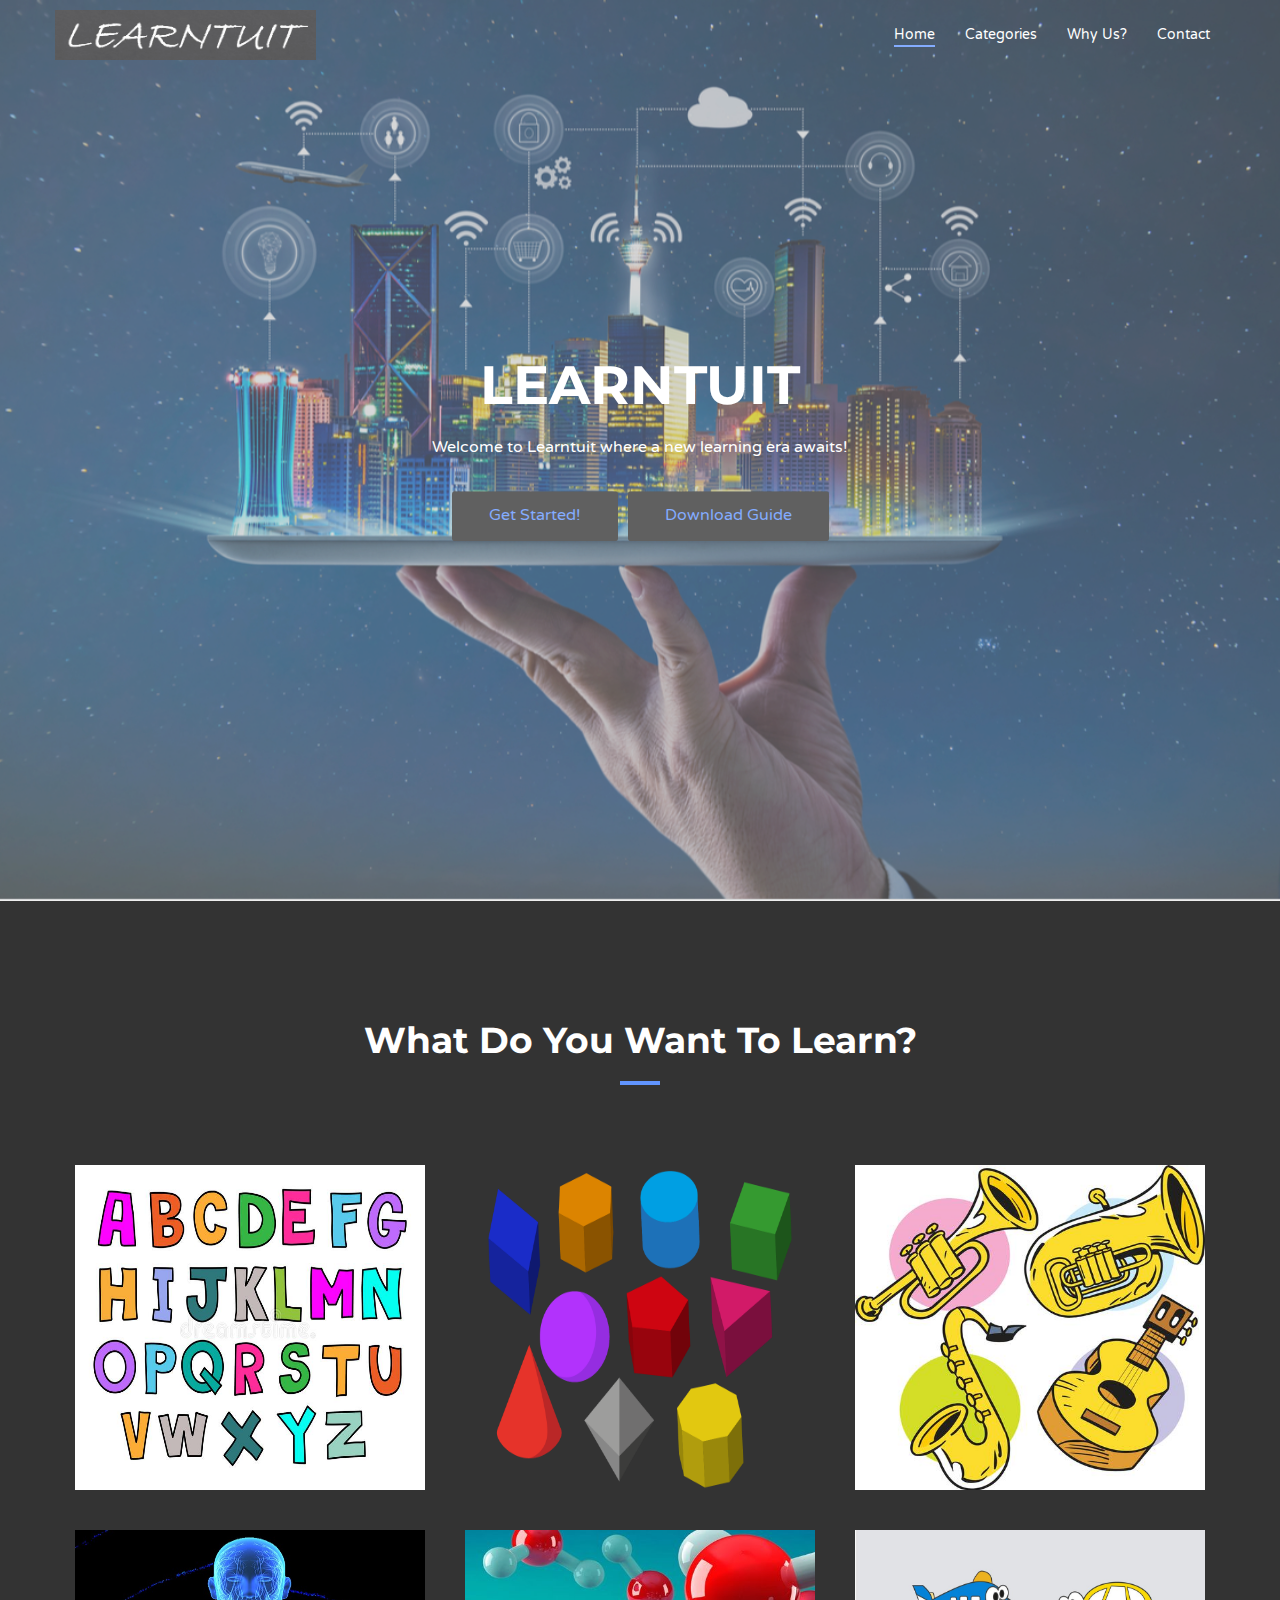
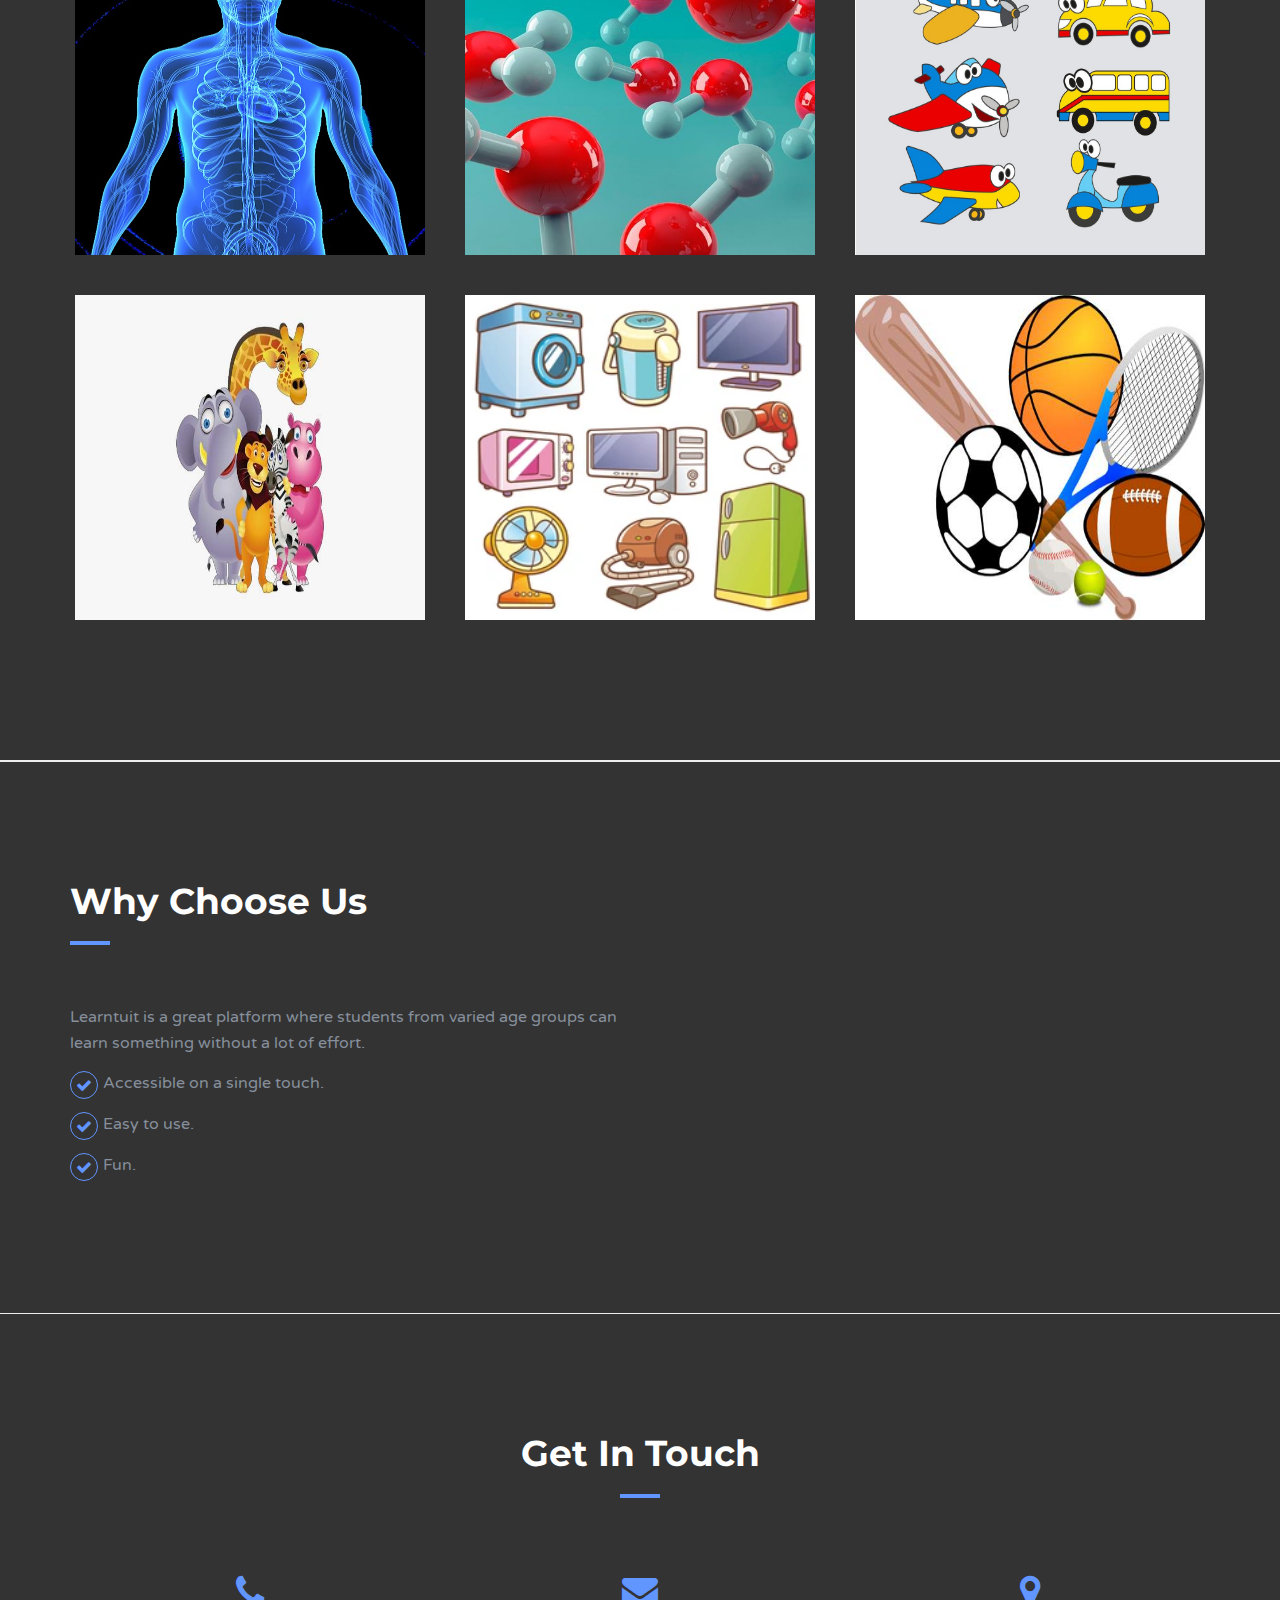
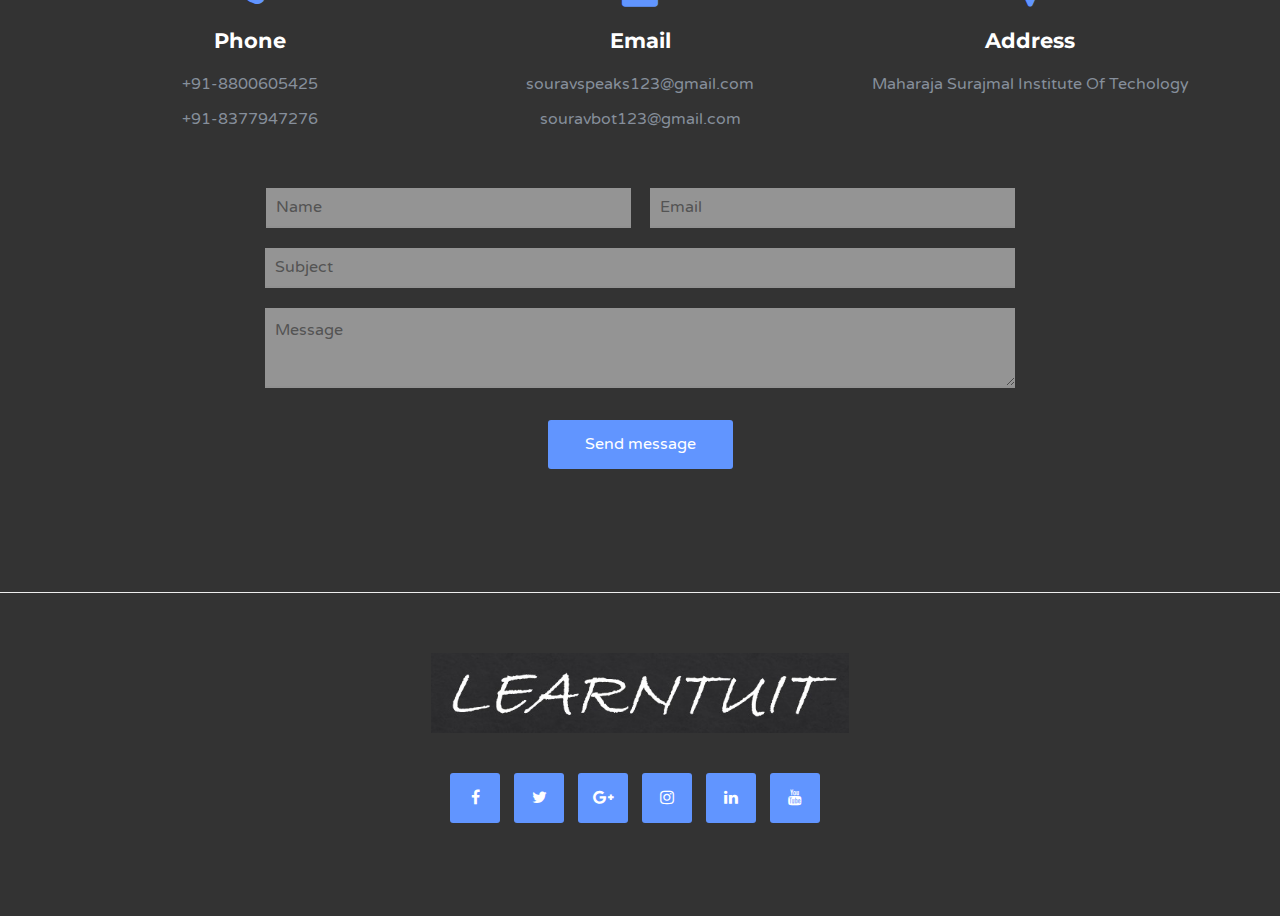
<file: index.html>
<!DOCTYPE html>
<html lang="en">

<head>
	<meta charset="utf-8">
	<link rel="shortcut icon" href="Assets/img/favicon.ico" type="image/x-icon">
	<meta http-equiv="X-UA-Compatible" content="IE=edge">
	<meta name="viewport" content="width=device-width, initial-scale=1">
	<!-- The above 3 meta tags *must* come first in the head; any other head content must come *after* these tags -->

	<title>Learntuit</title>

	<!-- Google font -->
	<link href="https://fonts.googleapis.com/css?family=Montserrat:400,700%7CVarela+Round" rel="stylesheet">

	<!-- Bootstrap -->
	<link type="text/css" rel="stylesheet" href="Assets/css/bootstrap.min.css" />

	<!-- Owl Carousel -->
	<link type="text/css" rel="stylesheet" href="Assets/css/owl.carousel.css" />
	<link type="text/css" rel="stylesheet" href="Assets/css/owl.theme.default.css" />

	<!-- Magnific Popup -->
	<link type="text/css" rel="stylesheet" href="Assets/css/magnific-popup.css" />

	<!-- Font Awesome Icon -->
	<link rel="stylesheet" href="Assets/css/font-awesome.min.css">

	<!-- Custom stlylesheet -->
	<link type="text/css" rel="stylesheet" href="Assets/css/style.css" />

	<!-- HTML5 shim and Respond.js for IE8 support of HTML5 elements and media queries -->
	<!-- WARNING: Respond.js doesn't work if you view the page via file:// -->
	<!--[if lt IE 9]>
		<script src="https://oss.maxcdn.com/html5shiv/3.7.3/html5shiv.min.js"></script>
		<script src="https://oss.maxcdn.com/respond/1.4.2/respond.min.js"></script>
	<![endif]-->
</head>

<body>
	<!-- Header -->
	<header id="home">
		<!-- Background Image -->
		<div class="bg-img" style="background-image: url('Assets/img/home.jpg');">
			<div class="overlay"></div>
		</div>
		<!-- /Background Image -->

		<!-- Nav -->
		<nav id="nav" class="navbar nav-transparent">
			<div class="container">

				<div class="navbar-header">
					<!-- Logo -->
					<div class="navbar-brand">
						<a href="index.html">
							<img class="logo" src="Assets/img/learntuit.jpg" alt="logo">
							<img class="logo-alt" src="Assets/img/learntuit.jpg" alt="logo">
						</a>
					</div>
					<!-- /Logo -->

					<!-- Collapse nav button -->
					<div class="nav-collapse">
						<span></span>
					</div>
					<!-- /Collapse nav button -->
				</div>

				<!--  Main navigation  -->
				<ul class="main-nav nav navbar-nav navbar-right">
					<li><a href="#home">Home</a></li>
					<!-- <li><a href="#about">About</a></li> -->
					<li><a href="#topics">Categories</a></li>
					<li><a href="#features">Why Us?</a></li>
					<li><a href="#contact">Contact</a></li>
				</ul>
				<!-- /Main navigation -->

			</div>
		</nav>
		<!-- /Nav -->

		<!-- home wrapper -->
		<div class="home-wrapper">
			<div class="container">
				<div class="row">

					<!-- home content -->
					<div class="col-md-10 col-md-offset-1">
						<div class="home-content">
							<h1 class="white-text">Learntuit</h1>
							<p class="white-text">Welcome to Learntuit where a new learning era awaits!
							</p>
							<button class="white-btn"><a href="#topics">Get Started!</a></button>
							<button class="white-btn"><a href="./learntuit-Guide.pdf" download="learntuitGuide">Download Guide</a></button>
							<!-- <button class="main-btn"><a href="howto.html" style="color:#ffff">Guide</a></button> -->
						</div>
					</div>
					<!-- /home content -->

				</div>
			</div>
		</div>
		<!-- /home wrapper -->

	</header>
	


	<!-- Portfolio -->
	<div id="topics" class="section md-padding bg-grey">

		<!-- Container -->
		<div class="container">

			<!-- Row -->
			<div class="row">

				<!-- Section header -->
				<div class="section-header text-center">
					<h2 class="title">What do you want to learn?</h2>
				</div>
				<!-- /Section header -->

				<!-- Work Alphabets -->
				<div class="col-md-4 col-xs-6 work">
					<img class="img-responsive" src="Assets/img/categories/alphabets.jpg" alt="">
					<div class="overlay"></div>
					<div class="work-content">
						<span>Category</span>
						<h3>Alphabets</h3>
						<div class="work-link">
							<a href="./categories/alphabets.html" target="_blank"><i class="fa fa-external-link"></i></a>
						</div>
					</div>
				</div>
				<!-- /Work -->

				<!-- Work Shapes-->
				<div class="col-md-4 col-xs-6 work">
					<img class="img-responsive" src="Assets/img/categories/shapes.png" alt="">
					<div class="overlay"></div>
					<div class="work-content">
						<span>Category</span>
						<h3>Shapes</h3>
						<div class="work-link">
							<a href="./categories/shapes.html" target="_blank"><i class="fa fa-external-link"></i></a>
						</div>
					</div>
				</div>
				<!-- /Work -->

				<!-- Work Music instuments-->
				<div class="col-md-4 col-xs-6 work">
					<img class="img-responsive" src="Assets/img/categories/instruments.png" alt="">
					<div class="overlay"></div>
					<div class="work-content">
						<span>Category</span>
						<h3>Music instuments</h3>
						<div class="work-link">
							<a href="./categories/instruments.html" target="_blank"><i class="fa fa-external-link"></i></a>
						</div>
					</div>
				</div>
				<!-- /Work -->

				<!-- Work Human body Parts-->
				<div class="col-md-4 col-xs-6 work">
					<img class="img-responsive" src="Assets/img/categories/body.jpg" alt="">
					<div class="overlay"></div>
					<div class="work-content">
						<span>Category</span>
						<h3>Human Body Parts</h3>
						<div class="work-link">
							<a href="./categories/humanbody.html" target="_blank"><i class="fa fa-external-link"></i></a>
						</div>
					</div>
				</div>
				<!-- /Work -->

				<!-- Work Chemistry-->
				<div class="col-md-4 col-xs-6 work">
					<img class="img-responsive" src="Assets/img/categories/molecules.jpg" alt="">
					<div class="overlay"></div>
					<div class="work-content">
						<span>Category</span>
						<h3>Molecules</h3>
						<div class="work-link">
							<a href="./categories/molecules.html" target="_blank"><i class="fa fa-external-link"></i></a>
						</div>
					</div>
				</div>
				<!-- /Work -->

				<!-- Work Vehicles-->
				<div class="col-md-4 col-xs-6 work">
					<img class="img-responsive" src="Assets/img/categories/vehicles.jpg" alt="">
					<div class="overlay"></div>
					<div class="work-content">
						<span>Category</span>
						<h3>Vehicles</h3>
						<div class="work-link">
							<a href="./categories/vehicles.html" target="_blank"><i class="fa fa-external-link"></i></a>
						</div>
					</div>
				</div>
				<!-- /Work -->

				<!-- Work Animals-->
				<div class="col-md-4 col-xs-6 work">
					<img class="img-responsive" src="Assets/img/categories/animals.png" alt="">
					<div class="overlay"></div>
					<div class="work-content">
						<span>Category</span>
						<h3>Animals</h3>
						<div class="work-link">
							<a href="./categories/animals.html" target="_blank"><i class="fa fa-external-link"></i></a>
						</div>
					</div>
				</div>
				<!-- /Work -->

				<!-- Work Electronic-->
				<div class="col-md-4 col-xs-6 work">
					<img class="img-responsive" src="Assets/img/categories/electronics.png" alt="">
					<div class="overlay"></div>
					<div class="work-content">
						<span>Category</span>
						<h3>Electronics</h3>
						<div class="work-link">
							<a href="./categories/electronics.html" target="_blank"><i class="fa fa-external-link"></i></a>
						</div>
					</div>
				</div>
				<!-- /Work -->
				
				<!-- Work Sports-->
				<div class="col-md-4 col-xs-6 work">
					<img class="img-responsive" src="Assets/img/categories/sports.jpeg" alt="">
					<div class="overlay"></div>
					<div class="work-content">
						<span>Category</span>
						<h3>Sports</h3>
						<div class="work-link">
							<a href="./categories/sports.html" target="_blank"><i class="fa fa-external-link"></i></a>
						</div>
					</div>
				</div>
				<!-- /Work -->
				

			</div>
			<!-- /Row -->

		</div>
		<!-- /Container -->

	</div>
	<!-- /Portfolio -->

	


	<!-- Why Choose Us -->
	<div id="features" class="section md-padding bg-grey">

		<!-- Container -->
		<div class="container">

			<!-- Row -->
			<div class="row">

				<!-- why choose us content -->
				<div class="col-md-6">
					<div class="section-header">
						<h2 class="title">Why Choose Us</h2>
					</div>
					<p>Learntuit is a great platform where students from varied age groups can learn
					something without a lot of effort.</p>
					<div class="feature">
						<i class="fa fa-check"></i>
						<p>Accessible on a single touch.</p>
					</div>
					<div class="feature">
						<i class="fa fa-check"></i>
						<p>Easy to use.</p>
					</div>
					<div class="feature">
						<i class="fa fa-check"></i>
						<p>Fun.</p>
					</div>
				</div>
				

			</div>
			<!-- /Row -->

		</div>
		<!-- /Container -->

	</div>
	<!-- /Why Choose Us -->


	<!-- Numbers -->
	

	<!-- Contact -->
	<div id="contact" class="section md-padding">

		<!-- Container -->
		<div class="container">

			<!-- Row -->
			<div class="row">

				<!-- Section-header -->
				<div class="section-header text-center">
					<h2 class="title">Get in touch</h2>
				</div>
				<!-- /Section-header -->

				<!-- contact -->
				<div class="col-sm-4">
					<div class="contact">
						<i class="fa fa-phone"></i>
						<h3>Phone</h3>
						<p>+91-8800605425</p>
						<p>+91-8377947276</p>
					</div>
				</div>
				<!-- /contact -->

				<!-- contact -->
				<div class="col-sm-4">
					<div class="contact">
						<i class="fa fa-envelope"></i>
						<h3>Email</h3>
						<p>souravspeaks123@gmail.com</p>
						<p>souravbot123@gmail.com</p>
					</div>
				</div>
				<!-- /contact -->

				<!-- contact -->
				<div class="col-sm-4">
					<div class="contact">
						<i class="fa fa-map-marker"></i>
						<h3>Address</h3>
						<p>Maharaja Surajmal Institute Of Techology</p>
					</div>
				</div>
				<!-- /contact -->

				<!-- contact form -->
				<div class="col-md-8 col-md-offset-2">
					<form class="contact-form">
						<input type="text" class="input" placeholder="Name">
						<input type="email" class="input" placeholder="Email">
						<input type="text" class="input" placeholder="Subject">
						<textarea class="input" placeholder="Message"></textarea>
						<button class="main-btn">Send message</button>
					</form>
				</div>
				<!-- /contact form -->

			</div>
			<!-- /Row -->

		</div>
		<!-- /Container -->

	</div>
	<!-- /Contact -->

	<hr style="line-height: 1px; margin: 0%;">
	<!-- Footer -->
	<footer id="footer" class="sm-padding bg-dark">
		<!-- Container -->
		<div class="container">

			<!-- Row -->
			<div class="row">

				<div class="col-md-12">

					<!-- footer logo -->
					<div class="footer-logo">
						<a href="index.html"><img src="Assets/img/learntuit.jpg" alt="logo"></a>
					</div>
					<!-- /footer logo -->

					<!-- footer follow -->
					<ul class="footer-follow">
						<li><a href="#"><i class="fa fa-facebook"></i></a></li>
						<li><a href="#"><i class="fa fa-twitter"></i></a></li>
						<li><a href="#"><i class="fa fa-google-plus"></i></a></li>
						<li><a href="#"><i class="fa fa-instagram"></i></a></li>
						<li><a href="#"><i class="fa fa-linkedin"></i></a></li>
						<li><a href="#"><i class="fa fa-youtube"></i></a></li>
					</ul>
					<!-- /footer follow -->

				</div>

			</div>
			<!-- /Row -->

		</div>
		<!-- /Container -->

	</footer>
	<!-- /Footer -->

	<!-- Back to top -->
	<div id="back-to-top"></div>
	<!-- /Back to top -->

	<!-- Preloader -->
	<div id="preloader">
		<div class="preloader">
			<span></span>
			<span></span>
			<span></span>
			<span></span>
		</div>
	</div>
	<!-- /Preloader -->

	<!-- jQuery Plugins -->
	<script type="text/javascript" src="Assets/js/jquery.min.js"></script>
	<script type="text/javascript" src="Assets/js/bootstrap.min.js"></script>
	<script type="text/javascript" src="Assets/js/owl.carousel.min.js"></script>
	<script type="text/javascript" src="Assets/js/jquery.magnific-popup.js"></script>
	<script type="text/javascript" src="Assets/js/main.js"></script>

</body>

</html>
</file>
<file: Assets/css/style.css>
/*
Theme Name:
Author: yaminncco

Colors:
	Body 		  : #868F9B
	Headers 	: #10161A
	Primary 	: #6195FF
	Dark      : #FCFCFF
	Grey 		  : #F4F4F4 #FAFAFA #EEE

Fonts: Montserrat Varela Round

Table OF Contents
------------------------------------
1 > General
2 > Logo
3 > Navigation
4 > Header
5 > About
6 > Portfolio
7 > Services
8 >  Why choose us
9 >  Numbers
10 > Pricing
11 > Testimonial
12 > Team
13 > Blog
14 > Blog post
15 > Blog sidebar
16 > Contact
17 > Footer
18 > Responsive
19 > Owl theme
20 > Back to top
21 > Preloader

------------------------------------*/

/*------------------------------------*\
	General
\*------------------------------------*/


/* -- typography -- */

body {
    font-family: 'Varela Round', sans-serif;
    font-size: 16px;
    line-height: 1.6;
    overflow-x: hidden;
    color: #868F9B;
}

h1, h2, h3, h4, h5, h6 {
    font-family: 'Montserrat', sans-serif;
    font-weight: 700;
    margin-top: 0px;
    margin-bottom: 20px;
    color: white;
}

h1 {
    font-size: 54px;
}

h2 {
    font-size: 36px;
}

h3 {
    font-size: 21px;
}

h4 {
    font-size: 18px;
}

h5 {
    font-size: 16px;
}

a {
    color: #6195FF;
    text-decoration: none;
    -webkit-transition: 0.2s opacity;
    transition: 0.2s opacity;
}

a:hover, a:focus {
    text-decoration: none;
    outline: none;
    opacity: 0.8;
    color: #6195FF;
}

.main-color {
    color: #6195FF;
}

.white-text {
    color: #FFF;
}

::-moz-selection {
    background-color: #6195FF;
    color: #FFF;
}

::selection {
    background-color: #6195FF;
    color: #FFF;
}

ul, ol {
    margin: 0;
    padding: 0;
    list-style: none
}

/* -- section  -- */

.section {
    position: relative;
}

.md-padding {
    padding-top: 120px;
    padding-bottom: 120px;
    background: #333;
}

.sm-padding {
    padding-top: 60px;
    padding-bottom: 60px;
}


/* --  background section  -- */

.bg-grey {
    background-color: #333;
    border-top: 1px solid #EEE;
    border-bottom: 1px solid #EEE;
}

.bg-dark {
    background-color: #333;
}


/* --  background image section  -- */

.bg-img {
    position: absolute;
    left: 0;
    top: 0;
    right: 0;
    bottom: 0;
    z-index: -1;
    background-position: center;
    background-size: cover;
    background-attachment: fixed;
}

.bg-img .overlay {
    position: absolute;
    left: 0;
    top: 0;
    right: 0;
    bottom: 0;
    opacity: .8;
    background: #45484c57;
    /* background: rgb(69 72 76 / 65%); */
}


/* --  section header  -- */

.section-header {
    position: relative;
    margin-bottom: 60px;
}

.section-header .title {
    text-transform: capitalize;
}

.title:after {
    content:"";
  	display:block;
  	height:4px;
  	width:40px;
  	background-color: #6195FF;
    margin-top: 20px;
}

.text-center .title:after {
    margin: 20px auto 0px;
}

/* --  Input  -- */

input[type="text"], input[type="email"], input[type="password"], input[type="number"], input[type="date"], input[type="url"], input[type="tel"], textarea {
    height: 40px;
    width: 100%;
    border: none;
	  background: #F4F4F4;
    border-bottom: 2px solid #EEE;
    color: #354052;
    padding: 0px 10px;
    opacity: 0.5;
    -webkit-transition: 0.2s border-color, 0.2s opacity;
    transition: 0.2s border-color, 0.2s opacity;
}

textarea {
    padding: 10px 10px;
    min-height: 80px;
    resize: vertical;
}

input[type="text"]:focus, input[type="email"]:focus, input[type="password"]:focus, input[type="number"]:focus, input[type="date"]:focus, input[type="url"]:focus, input[type="tel"]:focus, textarea:focus {
    border-color: #6195FF;
    opacity: 1;
}

/* --  Buttons  -- */

.main-btn, .white-btn, .outline-btn {
    display: inline-block;
    padding: 10px 35px;
    margin: 3px;
    border: 2px solid transparent;
    border-radius: 3px;
    -webkit-transition: 0.2s opacity;
    transition: 0.2s opacity;
}

.main-btn {
    background: #6195FF;
    color: #FFF;
}

.white-btn {
    background: #333;
    color: #10161A !important;
}

.outline-btn {
    background: transparent;
    color: #6195FF !important;
    border-color: #6195FF;
}

.main-btn:hover, .white-btn:hover, .outline-btn:hover {
    opacity: 0.8;
}


/*------------------------------------*\
	Logo
\*------------------------------------*/

.navbar-brand {
    padding: 0;
}

.navbar-brand .logo, .navbar-brand .logo-alt {
    max-height: 50px;
    display: block;
}

#nav:not(.nav-transparent):not(.fixed-nav) .navbar-brand .logo-alt {
	display: none;
}

#nav.nav-transparent:not(.fixed-nav) .navbar-brand .logo {
	display: none;
}

#nav.fixed-nav .navbar-brand .logo-alt {
    display: none;
}

@media only screen and (max-width: 767px) {
    #nav.nav-transparent .navbar-brand .logo-alt {
        display: none !important;
    }
    #nav.nav-transparent .navbar-brand .logo {
        display: block !important;
    }
}


/*------------------------------------*\
	Navigation
\*------------------------------------*/

#nav {
    padding: 10px 0px;
    background: #FFF;
    -webkit-transition: 0.2s padding;
    transition: 0.2s padding;
    z-index: 999;
}

#nav.navbar {
    border: none;
    border-radius: 0;
    margin-bottom: 0px;
}

#nav.fixed-nav {
    position: fixed;
    left: 0;
    right: 0;
    padding: 0px 0px;
    background-color: #FFF !important;
    border-bottom: 1px solid #EEE;
}

#nav.nav-transparent {
    background: transparent;
}


/* -- default nav -- */

@media only screen and (min-width: 768px) {
    .main-nav li {
        padding: 0px 15px;
    }
    .main-nav li a {
        font-size: 14px;
        -webkit-transition: 0.2s color;
        transition: 0.2s color;
    }
    .main-nav>li>a {
        color: #10161A;
        padding: 15px 0px;
    }
    #nav.nav-transparent:not(.fixed-nav) .main-nav>li>a {
        color: #fff;
    }
    .main-nav>li>a:hover, .main-nav>li>a:focus, .main-nav>li.active>a {
        background: transparent;
        color: #6195FF;
    }
    .main-nav>li>a:after {
        content: "";
        display: block;
        background-color: #6195FF;
        height: 2px;
        width: 0%;
        -webkit-transition: 0.2s width;
        transition: 0.2s width;
    }
    .main-nav>li>a:hover:after, .main-nav>li.active>a:after {
        width: 100%;
    }
    /* dropdown */
    .has-dropdown {
        position: relative;
    }
    .has-dropdown>a:before {
        font-family: 'FontAwesome';
        content: "\f054";
        font-size: 6px;
        margin-left: 6px;
        float: right;
        -webkit-transform: rotate(90deg);
        -ms-transform: rotate(90deg);
        transform: rotate(90deg);
        -webkit-transition: 0.2s transform;
        transition: 0.2s transform;
    }
    .dropdown {
        position: absolute;
        right: -50%;
        top: 0;
        background-color: #6195FF;
        width: 200px;
        -webkit-box-shadow: 0px 5px 5px -5px rgba(53, 64, 82, 0.2);
        box-shadow: 0px 5px 5px -5px rgba(53, 64, 82, 0.2);
        -webkit-transform: translateY(15px) translateX(50%);
        -ms-transform: translateY(15px) translateX(50%);
        transform: translateY(15px) translateX(50%);
        opacity: 0;
        visibility: hidden;
        -webkit-transition: 0.2s all;
        transition: 0.2s all;
    }
    .main-nav>.has-dropdown>.dropdown {
        top: 100%;
        right: 50%;
    }
    .main-nav>.has-dropdown>.dropdown .dropdown.dropdown-left {
        right: 150%;
    }
    .dropdown li a {
        display: block;
        color: #FFF;
        border-top: 1px solid rgba(250, 250, 250, 0.1);
        padding: 10px 0px;
    }
    .dropdown li:nth-child(1) a {
        border-top: none;
    }
    .has-dropdown:hover>.dropdown {
        opacity: 1;
        visibility: visible;
        -webkit-transform: translateY(0px) translateX(50%);
        -ms-transform: translateY(0px) translateX(50%);
        transform: translateY(0px) translateX(50%);
    }
    .has-dropdown:hover>a:before {
        -webkit-transform: rotate(0deg);
        -ms-transform: rotate(0deg);
        transform: rotate(0deg);
    }
    .nav-collapse {
        display: none;
    }
}


/* -- mobile nav -- */

@media only screen and (max-width: 767px) {
    #nav {
        padding: 0px 0px;
    }
    #nav.nav-transparent {
        background: #FFF;
    }
    .main-nav {
        position: fixed;
        right: 0;
        height: calc(100vh - 80px);
        -webkit-box-shadow: 0px 80px 0px 0px #1C1D21;
        box-shadow: 0px 80px 0px 0px #1C1D21;
        max-width: 250px;
        width: 0%;
        -webkit-transform: translateX(100%);
        -ms-transform: translateX(100%);
        transform: translateX(100%);
        margin: 0;
        overflow-y: auto;
        background: #1C1D21;
        -webkit-transition: 0.2s all;
        transition: 0.2s all;
    }
    #nav.open .main-nav {
        -webkit-transform: translateX(0%);
        -ms-transform: translateX(0%);
        transform: translateX(0%);
        width: 100%;
    }
    .main-nav li {
        border-top: 1px solid rgba(250, 250, 250, 0.1);
    }
    .main-nav li a {
        display: block;
        color: #FFF;
        -webkit-transition: 0.2s all;
        transition: 0.2s all;
    }
    .main-nav>li.active {
        border-left: 6px solid #6195FF;
    }
    .main-nav li a:hover, .main-nav li a:focus {
        background-color: #6195FF;
        color: #FFF;
        opacity: 1;
    }
    .has-dropdown>a:after {
        content: "\f054";
        font-family: 'FontAwesome';
        float: right;
        -webkit-transition: 0.2s -webkit-transform;
        transition: 0.2s -webkit-transform;
        transition: 0.2s transform;
        transition: 0.2s transform, 0.2s -webkit-transform;
    }
    .dropdown {
        opacity: 0;
        visibility: hidden;
        height: 0;
        background: rgba(250, 250, 250, 0.1);
    }
    .dropdown li a {
        padding: 6px 10px;
    }
    .has-dropdown.open-drop>a:after {
        -webkit-transform: rotate(90deg);
        -ms-transform: rotate(90deg);
        transform: rotate(90deg);
    }
    .has-dropdown.open-drop>.dropdown {
        opacity: 1;
        visibility: visible;
        height: auto;
        -webkit-transition: 0.2s all;
        transition: 0.2s all;
    }
}


/* -- nav btn collapse -- */

.nav-collapse {
    position: relative;
    float: right;
    width: 40px;
    height: 40px;
    margin-top: 5px;
    margin-right: 5px;
    cursor: pointer;
    z-index: 99999;
}

.nav-collapse span {
    display: block;
    -webkit-transform: translate(-50%, -50%);
    -ms-transform: translate(-50%, -50%);
    transform: translate(-50%, -50%);
    position: absolute;
    top: 50%;
    left: 50%;
    width: 25px;
}

.nav-collapse span:before, .nav-collapse span:after {
    content: "";
    display: block;
}

.nav-collapse span, .nav-collapse span:before, .nav-collapse span:after {
    height: 4px;
    background: #10161A;
    -webkit-transition: 0.2s all;
    transition: 0.2s all;
}

.nav-collapse span:before {
    -webkit-transform: translate(0%, 10px);
    -ms-transform: translate(0%, 10px);
    transform: translate(0%, 10px);
}

.nav-collapse span:after {
    -webkit-transform: translate(0%, -14px);
    -ms-transform: translate(0%, -14px);
    transform: translate(0%, -14px);
}

#nav.open .nav-collapse span {
    background: transparent;
}

#nav.open .nav-collapse span:before {
    -webkit-transform: translateY(0px) rotate(-135deg);
    -ms-transform: translateY(0px) rotate(-135deg);
    transform: translateY(0px) rotate(-135deg);
}

#nav.open .nav-collapse span:after {
    -webkit-transform: translateY(-4px) rotate(135deg);
    -ms-transform: translateY(-4px) rotate(135deg);
    transform: translateY(-4px) rotate(135deg);
}


/*------------------------------------*\
	Header
\*------------------------------------*/

header {
    position: relative;
}

#home {
    height: 100vh;
}

#home .home-wrapper {
    position: absolute;
    left: 0px;
    right: 0px;
    top: 50%;
    -webkit-transform: translateY(-50%);
    -ms-transform: translateY(-50%);
    transform: translateY(-50%);
    text-align: center;
}

.home-content h1 {
  text-transform: uppercase;
}
.home-content button {
  margin-top: 20px;
}

.header-wrapper h2 {
    display: inline-block;
    margin-bottom: 0px;
}

.header-wrapper .breadcrumb {
    float: right;
    background: transparent;
    margin-bottom: 0px;
}

.header-wrapper .breadcrumb .breadcrumb-item.active {
    color: #868F9B;
}

.breadcrumb>li+li:before {
    color: #868F9B;
}


/*------------------------------------*\
	About
\*------------------------------------*/

.about {
    position: relative;
    text-align: center;
    padding: 40px 20px;
    border: 1px solid #EEE;
    margin: 15px 0px;
}

.about i {
    font-size: 36px;
    color: #6195FF;
    margin-bottom: 20px;
}

.about:after {
    content: "";
    background-color: #1C1D21;
    position: absolute;
    left: 0;
    top: 0;
    bottom: 0;
    width: 0%;
    z-index: -1;
    -webkit-transition: 0.2s width;
    transition: 0.2s width;
}

.about:hover:after {
    width: 100%;
}

.about h3 {
    -webkit-transition: 0.2s color;
    transition: 0.2s color;
}

.about:hover h3 {
    color: #fff;
}


/*------------------------------------*\
	Portfolio
\*------------------------------------*/

.work {
    position: relative;
    padding: 20px;
    display: flex;
}

.work img {
  width: 100%;
  height: 325px;
}

.work .overlay {
    background: #1C1D21;
    position: absolute;
    top: 0px;
    left: 0px;
    right: 0px;
    bottom: 0px;
    opacity: 0;
    -webkit-transition: 0.2s opacity;
    transition: 0.2s opacity;
    -webkit-transition-delay: 0.2s;
    transition-delay: 0.2s;
}

.work:hover .overlay {
    -webkit-transition-delay: 0s;
    transition-delay: 0s;
    opacity: 0.8;
}

.work .work-content {
    position: absolute;
    left: 25px;
    right: 25px;
    top: 50%;
    text-align: center;
    -webkit-transform: translateY(-50%);
    -ms-transform: translateY(-50%);
    transform: translateY(-50%);
}

.work .work-content h3 {
    -webkit-transform: translateY(100%);
    -ms-transform: translateY(100%);
    transform: translateY(100%);
    opacity: 0;
    color: #FFF;
    margin-bottom: 10px;
    -webkit-transition: 0.2s all;
    transition: 0.2s all;
    -webkit-transition-delay: 0.1s;
    transition-delay: 0.1s;
}

.work:hover .work-content h3 {
    -webkit-transform: translateY(0%);
    -ms-transform: translateY(0%);
    transform: translateY(0%);
    opacity: 1;
    -webkit-transition-delay: 0.1s;
    transition-delay: 0.1s;
}

.work .work-content span {
    display: block;
    text-transform: uppercase;
    -webkit-transform: translateY(100%);
    -ms-transform: translateY(100%);
    transform: translateY(100%);
    opacity: 0;
    color: #6195FF;
    margin-bottom: 5px;
    -webkit-transition: 0.2s all;
    transition: 0.2s all;
    -webkit-transition-delay: 0.2s;
    transition-delay: 0.2s;
}

.work:hover .work-content span {
    -webkit-transform: translateY(0%);
    -ms-transform: translateY(0%);
    transform: translateY(0%);
    opacity: 1;
    -webkit-transition-delay: 0s;
    transition-delay: 0s;
}

.work .work-link {
    text-align: center;
    margin-top: 20px;
    opacity: 0;
    -webkit-transition: 0.2s opacity;
    transition: 0.2s opacity;
}

.work .work-link a {
    display: inline-block;
    width: 50px;
    height: 50px;
    background-color: #6195FF;
    color: #FFF;
    line-height: 50px;
    text-align: center;
}

.work:hover .work-link {
    -webkit-transition-delay: 0.2s;
    transition-delay: 0.2s;
    opacity: 1;
}


/*------------------------------------*\
	Services
\*------------------------------------*/

.service {
    position: relative;
    padding: 40px 20px 40px 70px;
    margin: 15px 0px;
    border: 1px solid #EEE;
}

.service i {
    position: absolute;
    left: 20px;
    text-align: center;
    font-size: 32px;
    color: #6195FF;
    border-radius: 50%;
}

.service:after {
    content: "";
    background-color: #1C1D21;
    position: absolute;
    left: 0;
    top: 0;
    bottom: 0;
    width: 0%;
    z-index: -1;
    -webkit-transition: 0.2s width;
    transition: 0.2s width;
}

.service:hover:after {
    width: 100%;
}

.service h3 {
  -webkit-transition: 0.2s color;
  transition: 0.2s color;
}

.service:hover h3 {
    color: #fff;
}

/*------------------------------------*\
	Why choose us
\*------------------------------------*/

.feature {
    margin: 15px 0px;
}
.feature i {
    float: left;
    padding: 5px;
    border-radius: 50%;
    color: #6195FF;
    border: 1px solid #6195FF;
    margin-right: 5px;
}

/*------------------------------------*\
	Numbers
\*------------------------------------*/

.number {
    text-align: center;
    margin: 15px 0px;
}

.number i {
    color: #6195FF;
    font-size: 36px;
    margin-bottom: 20px;
}

.number h3 {
    font-size: 36px;
    margin-bottom: 10px;
}


/*------------------------------------*\
	Pricing
\*------------------------------------*/

.pricing {
    position: relative;
    text-align: center;
    border: 1px solid #EEE;
    background-color: #FFF;
    z-index: 11;
    margin: 15px 0px;
}

.pricing::after {
    content: "";
    background-color: #1C1D21;
    position: absolute;
    left: 0;
    right: 0;
    top: 0;
    height: 0%;
    z-index: -1;
    -webkit-transition: 0.2s height;
    transition: 0.2s height;
}

.pricing:hover:after {
    height: 100%;
}

.pricing .price-head {
    position: relative;
    margin-bottom: 20px;
}

.pricing .price-title {
    display: block;
    padding: 40px 0px 20px;
    text-transform: uppercase;
    -webkit-transition: 0.2s color;
    transition: 0.2s color;
}

.pricing:hover .price-title {
    color: #6195FF;
}

.pricing .price {
    position: relative;
    width: 140px;
    height: 140px;
    line-height: 140px;
    text-align: center;
    margin: auto;
    border-radius: 50%;
    border: 2px solid #6195FF;
}

.pricing .price h3 {
  font-size: 42px;
  margin: 0px;
  -webkit-transition: 0.2s color;
  transition: 0.2s color;
  -webkit-transform: translateY(-50%);
      -ms-transform: translateY(-50%);
          transform: translateY(-50%);
  top: 50%;
  position: absolute;
  left: 0;
  right: 0;
}

.pricing:hover .price h3 {
    color: #fff;
}

.pricing .duration {
    display: block;
    font-size: 14px;
    text-transform: uppercase;
    color: #10161A;
    -webkit-transition: 0.2s color;
    transition: 0.2s color;
}

.pricing:hover .duration {
    color: #fff;
}

.pricing .price-btn {
    padding-top: 20px;
    padding-bottom: 40px;
}

/*------------------------------------*\
	Testimonial
\*------------------------------------*/

.testimonial {
    margin: 15px 0px;
}

.testimonial-meta {
    position: relative;
    padding-left: 90px;
    height: 70px;
    margin-bottom: 20px;
    padding-top: 10px;
}

.testimonial img {
    position: absolute;
    left: 0;
    top: 0;
    width: 70px !important;
    height: 70px !important;
    border-radius: 50%;
}

.testimonial h3 {
    margin-bottom: 5px;
}

.testimonial span {
    font-size: 14px;
    color: #6195FF;
    text-transform: uppercase;
}


/*------------------------------------*\
	Team
\*------------------------------------*/

.team {
    position: relative;
    background-color: #F4F4F4;
    padding: 40px 20px;
    margin: 15px 0px;
}

.team::after {
    content: "";
    background-color: #1C1D21;
    position: absolute;
    left: 0;
    right: 0;
    top: 0;
    height: 0%;
    z-index: 1;
    -webkit-transition: 0.2s height;
    transition: 0.2s height;
}

.team:hover:after {
    height: 100%;
}

.team-img {
    position: relative;
    margin-bottom: 20px;
    z-index: 11;
}

.team-img>img {
  width: 100%;
}

.team .overlay {
    background: #1C1D21;
    position: absolute;
    bottom: 0;
    left: 0;
    right: 0;
    top: 0;
    opacity: 0;
    -webkit-transition: 0.2s opacity;
    transition: 0.2s opacity;
}

.team:hover .overlay {
    opacity: 0.8;
}

.team .team-content {
    text-align: center;
    position: relative;
    z-index: 11;
}

.team .team-content h3 {
    margin-bottom: 10px;
    -webkit-transition: 0.2s color;
    transition: 0.2s color;
}

.team .team-content span {
    font-size: 14px;
    text-transform: uppercase;
    -webkit-transition: 0.2s color;
    transition: 0.2s color;
}

.team:hover .team-content h3 {
    color: #FFF;
}

.team:hover .team-content span {
    color: #6195FF;
}

.team .team-social {
    position: absolute;
    top: 0;
    right: 0;
    opacity: 0;
    -webkit-transition: 0.2s opacity;
    transition: 0.2s opacity;
}

.team .team-social a {
    display: block;
    line-height: 50px;
    width: 50px;
    text-align: center;
    background-color: #6195FF;
    color: #FFF;
}

.team:hover .team-social {
    opacity: 1;
}


/*------------------------------------*\
	Blog
\*------------------------------------*/

.blog {
    background-color: #FFF;
    margin: 15px 0px;
}

.blog .blog-content {
    padding: 20px 20px 40px;
}

.blog .blog-meta {
    margin-bottom: 20px;
}

.blog .blog-meta li {
    display: inline-block;
    font-size: 14px;
    color: #10161A;
    margin-right: 10px;
}

.blog .blog-meta li i {
    color: #6195FF;
    margin-right: 5px;
}

/*------------------------------------*\
	Blog post
\*------------------------------------*/

#main .blog .blog-content {
  padding: 20px 0px 0px;
}

#main .blog {
  margin-top: 0px;
}

/* -- blog tags -- */

.blog-tags {
    margin: 40px 0px;
}

.blog-tags h5 {
    margin-bottom: 0;
    display: inline-block;
}

.blog-tags a {
    display: inline-block;
    padding: 6px 13px;
    font-size: 14px;
    margin: 2px 0px;
    background: #F4F4F4;
    color: #10161A;
}

.blog-tags a:hover {
  color: #FFF;
  background-color: #6195FF;
}

.blog-tags a i {
    margin-right: 3px;
    color: #6195FF;
}

.blog-tags a:hover i {
  color: #FFF;
}


/* -- blog author -- */

.blog-author {
    margin: 40px 0px;
}

.blog-author .media .media-left {
    padding-right: 20px;
}

.blog-author .media {
    padding: 20px;
    border: 1px solid #EEE;
}

.blog-author .media .media-heading {
    padding-bottom: 20px;
    margin-bottom: 20px;
    border-bottom: 1px solid #EEE;
}

.blog-author .media .media-heading h3 {
    display: inline-block;
    margin: 0;
    text-transform: uppercase;
}

.blog-author .media .media-heading .author-social {
  float: right;
}

.blog-author .author-social a {
    display: inline-block;
    width: 24px;
    height: 24px;
    text-align: center;
    line-height: 24px;
    border-radius: 3px;
    margin-left: 5px;
    color: #FFF;
    background-color: #6195FF;
}

/* -- blog comments -- */

.blog-comments {
    margin: 40px 0px;
}

.blog-comments .media {
    padding: 20px;
    background-color: #FFF;
    border-top: 1px solid #EEE;
    border-bottom: 0px;
    border-right: 1px solid #EEE;
    border-left: 1px solid #EEE;
    margin-top: 0px;
}

.blog-comments .media:first-child {
    border-bottom: 0px;
}

.blog-comments .media:last-child {
    border-bottom: 1px solid #EEE;
}

.blog-comments .media .media-left {
  padding-right: 20px;
}

.blog-comments .media .media-body .media-heading {
    text-transform: uppercase;
    margin-bottom:10px;
}

.blog-comments .media .media-body .media-heading .time {
    font-size: 12px;
    margin-left: 20px;
    font-weight: 400;
    color: #868F9B;
}

.blog-comments .media .media-body .media-heading .reply {
    float: right;
    margin: 0;
    font-size: 12px;
    text-transform: uppercase;
    font-weight: 400;
}

.blog-comments .media.author {
    background-color: #F4F4F4;
    border-color: #6195FF;
    border-bottom: 1px solid #6195FF;
}
.blog-comments .media.author>.media-body>.media-heading {
    color: #6195FF;
}

.blog-comments .media.author + .media {
    border-top: 0px;
}

/* blog reply form */

.reply-form {
    margin: 40px 0px;
}

.reply-form form .input, .reply-form form .input , .reply-form form textarea {
	margin-bottom:20px;
}

.reply-form form .input, .reply-form form .input {
    width: calc(50% - 10px);
    display: inline-block;
}

.reply-form form .input:nth-child(2) {
    margin-left: 15px;
}


/*------------------------------------*\
	Blog sidebar
\*------------------------------------*/

#aside .widget {
    margin-bottom: 40px;
}

.widget h3 {
  text-transform: uppercase;
}

/* -- search sidebar -- */

#aside .widget-search {
    position: relative;
}

#aside .widget-search .search-input {
    padding-right: 50px;
}

#aside .widget-search .search-btn {
    position: absolute;
    right: 0px;
	  bottom: 0px;
    width: 40px;
    height: 40px;
    border: none;
    line-height: 40px;
    background-color: transparent;
    color: #6195FF;
}

/* -- category sidebar -- */

.widget-category a {
    display: block;
    font-size: 14px;
    color: #354052;
    border-bottom: 1px solid #EEE;
    padding: 5px;
}

.widget-category a:nth-child(1) {
  border-top: 1px solid #EEE;
}

.widget-category a span {
    float: right;
    color: #6195FF;
}

.widget-category a:hover {
    color: #6195FF;
}

/* -- tags sidebar -- */

.widget-tags a {
  display: inline-block;
  padding: 6px 13px;
  font-size: 14px;
  margin: 2px 0px;
  background: #F4F4F4;
  color: #10161A;
}

.widget-tags a:hover {
  color: #FFF;
  background-color: #6195FF;
}

/* -- posts sidebar -- */

.widget-post {
    min-height: 70px;
    margin-bottom: 25px;
}

.widget-post img {
    display: block;
    float: left;
    margin-right: 10px;
    margin-top: 5px;
}

.widget-post a {
    display: block;
    color: #10161A;
}

.widget-post a:hover {
    color: #6195FF;
}

.widget-post .blog-meta {
    display: inline-block;
}

.widget-post .blog-meta li {
    display: inline-block;
    margin-right: 5px;
    color: #6195FF;
    font-size: 12px;
}

.widget-post li i {
    color: #6195FF;
    margin-right: 5px;
}



/*------------------------------------*\
	Contact
\*------------------------------------*/

.contact {
    margin: 15px 0px;
    text-align: center;
}

.contact i {
    font-size: 36px;
    color: #6195FF;
    margin-bottom: 20px;
}

.contact-form {
    text-align: center;
    margin-top: 40px;
}

.contact-form .input {
    margin-bottom: 20px;
}


.contact-form .input:nth-child(1), .contact-form .input:nth-child(2) {
    width: calc(50% - 10px);
}

.contact-form .input:nth-child(2) {
    margin-left: 15px;
}

/*------------------------------------*\
	Footer
\*------------------------------------*/

#footer {
    position: relative;
}

.footer-logo {
    text-align: center;
    margin-bottom: 40px;
}

.footer-logo>a>img {
    max-height: 80px;
}

.footer-follow {
    text-align: center;
    margin-bottom: 20px;
}

.footer-follow li {
    display: inline-block;
    margin-right: 10px;
    margin-bottom: 13px;
}

.footer-follow li a {
  display: inline-block;
  width: 50px;
  height: 50px;
  line-height: 50px;
  text-align: center;
  border-radius: 3px;
  background-color: #6195FF;
  color:#FFF;
}

.footer-copyright p {
    text-align: center;
    font-size: 14px;
    text-transform: uppercase;
    margin: 0;
}


/*------------------------------------*\
	Responsive
\*------------------------------------*/


@media only screen and (max-width: 991px) {}

@media only screen and (max-width: 767px) {
  .section-header h2.title {
  		font-size:31.5px;
	}

  .main-btn , .default-btn , .outline-btn , .white-btn  {
  		padding: 8px 22px;
  		font-size:14px;
	}

  .home-content h1 {
		font-size:36px;
	}

  .header-wrapper h2 {
      margin-bottom: 20px;
      text-align: center;
      display: block;
  }

  .header-wrapper .breadcrumb {
      float: none;
      text-align: center;
  }
}

@media only screen and (max-width: 480px) {
  #portfolio [class*='col-xs'] {
		  width:100%;
	}

  #numbers [class*='col-xs'] {
		  width:100%;
	}

  .contact-form .input:nth-child(1), .contact-form .input:nth-child(2) {
      width: 100%;
  }
  .contact-form .input:nth-child(2) {
      margin-left: 0px;
  }

  .reply-form form .input, .reply-form form .input {
      width: 100%;
  }
  .reply-form form .input:nth-child(2) {
      margin-left: 0px;
  }



  .blog-author .media .media-left {
      display: block;
      padding-right: 0;
      margin-bottom: 20px;
  }
  .blog-author .media {
      text-align: center;
  }
  .blog-author .media .media-heading .author-social {
      margin-top: 10px;
      float: none;
  }
  .blog-author .media .media-left img {
      margin: auto;
  }

  .blog-comments .media .media {
      margin:0px -15px;
  }
}



/*------------------------------------*\
	Owl theme
\*------------------------------------*/

/* -- dots -- */

.owl-theme .owl-dots .owl-dot span {
    border: none;
    background: #EEE;
    -webkit-transition: 0.2s all;
    transition: 0.2s all;
}

.owl-theme .owl-dots .owl-dot:hover span {
    background: #6195FF;
}
.owl-theme .owl-dots .owl-dot.active span {
	  background: #6195FF;
	  width:20px;
}

/* -- nav -- */

.owl-theme .owl-nav {
    opacity: 0;
    -webkit-transition: 0.2s opacity;
    transition: 0.2s opacity;
}

.owl-theme:hover .owl-nav {
    opacity: 1;
}

.owl-theme .owl-nav [class*='owl-'] {
    position: absolute;
    top: 50%;
    -webkit-transform: translateY(-50%);
        -ms-transform: translateY(-50%);
            transform: translateY(-50%);
    background: #6195FF;
    color: #FFF;
  	padding: 0px;
  	width: 50px;
  	height: 50px;
  	border-radius:3px;
  	line-height: 50px;
  	margin: 0;
}

.owl-theme .owl-prev {
    left: 0px;
}

.owl-theme .owl-next {
    right: 0px;
}

.owl-theme .owl-nav [class*='owl-']:hover {
    opacity: 0.8;
    background: #6195FF;
}


/*------------------------------------*\
	Back to top
\*------------------------------------*/

#back-to-top {
  	display:none;
  	position: fixed;
  	bottom: 20px;
  	right: 20px;
  	width: 50px;
  	height: 50px;
  	line-height: 50px;
  	text-align: center;
  	background: #6195FF;
  	border-radius:3px;
  	color: #FFF;
  	z-index: 9999;
    -webkit-transition: 0.2s opacity;
    transition: 0.2s opacity;
  	cursor: pointer;
}

#back-to-top:after {
    content: "\f106";
    font-family: 'FontAwesome';
}

#back-to-top:hover {
    opacity: 0.8;
}

/*------------------------------------*\
	Preloader
\*------------------------------------*/


#preloader {
    position: fixed;
    left: 0;
    top: 0;
    bottom: 0;
    right: 0;
    background-color: #FFF;
    z-index: 99999;
}

.preloader {
    position: absolute;
    left: 50%;
    top: 50%;
    -webkit-transform: translate(-50%, -50%);
        -ms-transform: translate(-50%, -50%);
            transform: translate(-50%, -50%);
}
.preloader span {
    display: inline-block;
    background-color: #6195FF;
    width: 25px;
    height: 25px;
    -webkit-animation: 1s preload ease-in-out infinite;
            animation: preload 1s ease-in-out infinite;
    -webkit-transform: scale(0);
        -ms-transform: scale(0);
            transform: scale(0);
    border-radius:50%;
}

.preloader span:nth-child(1) {
    -webkit-animation-delay: 0s;
            animation-delay: 0s;
}

.preloader span:nth-child(2) {
    -webkit-animation-delay: 0.1s;
            animation-delay: 0.1s;
}

.preloader span:nth-child(3) {
    -webkit-animation-delay: 0.15s;
            animation-delay: 0.15s;
}

.preloader span:nth-child(4) {
    -webkit-animation-delay: 0.2s;
            animation-delay: 0.2s;
}

@-webkit-keyframes preload {
	0% {
	   -webkit-transform:scale(0);
	           transform:scale(0);
	}
  50% {
    -webkit-transform:scale(1);
            transform:scale(1);
  }
  100% {
    -webkit-transform:scale(0);
            transform:scale(0);
  }
}

@keyframes preload {
	0% {
	   -webkit-transform:scale(0);
	           transform:scale(0);
	}
  50% {
    -webkit-transform:scale(1);
            transform:scale(1);
  }
  100% {
    -webkit-transform:scale(0);
            transform:scale(0);
  }
}
</file>
